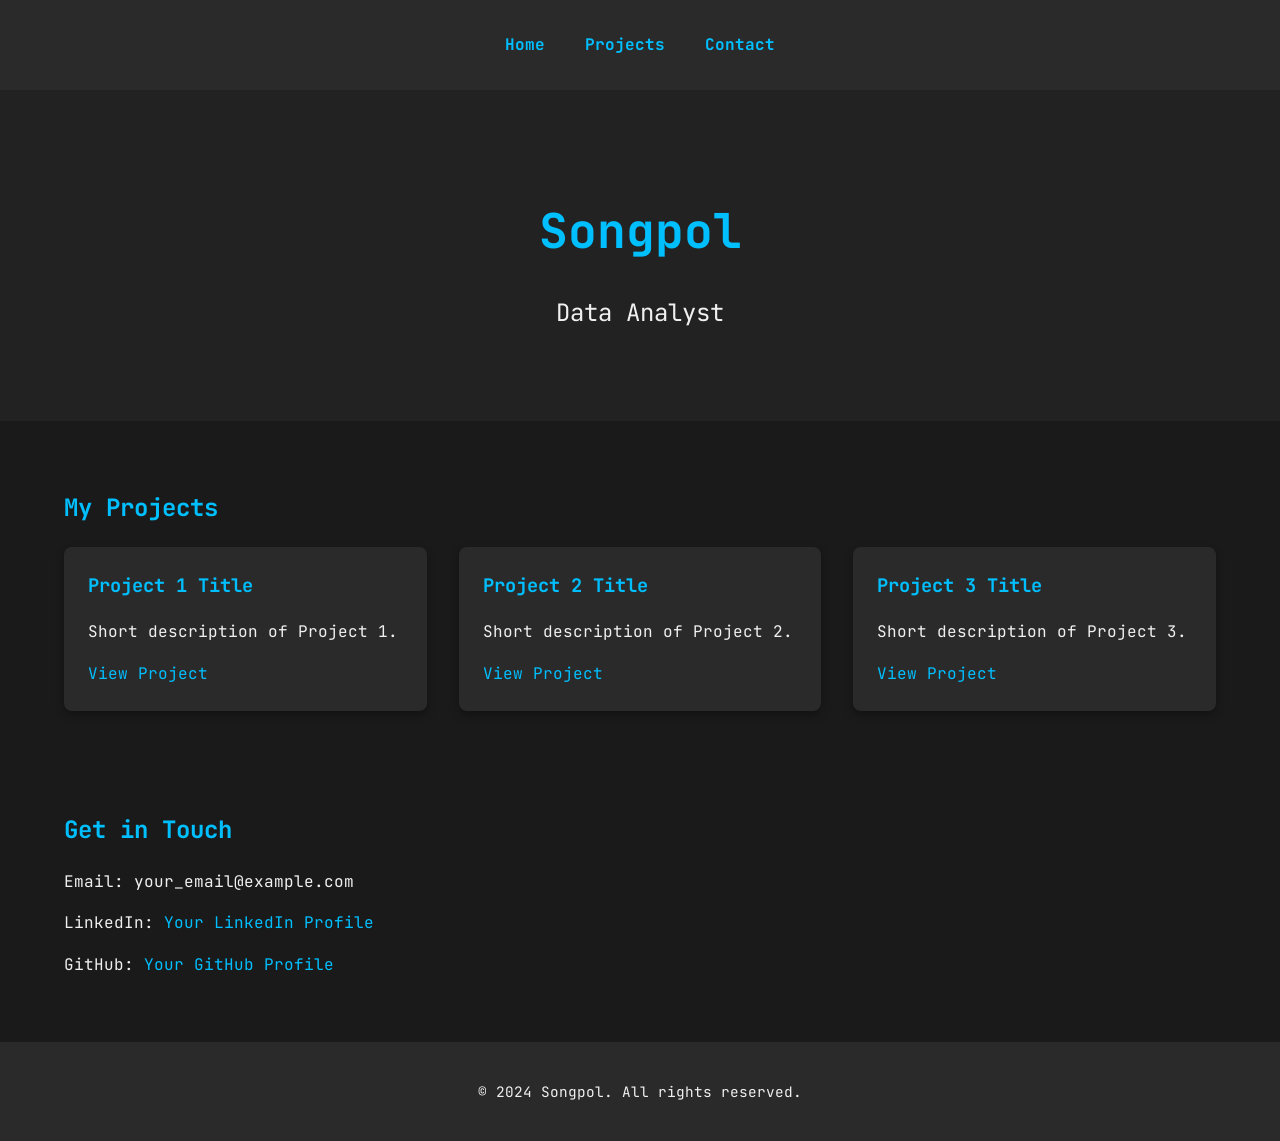
<file: index.html>
<!DOCTYPE html>
<html lang="en">
<head>
    <meta charset="UTF-8">
    <meta name="viewport" content="width=device-width, initial-scale=1.0">
    <title>Songpol - Data Analyst Portfolio</title>
    <link rel="stylesheet" href="docs/css/Style.css">
    <link href="https://fonts.googleapis.com/css2?family=JetBrains+Mono&display=swap" rel="stylesheet">
</head>
<body>
    <header>
        <nav>
            <ul>
                <li><a href="#hero">Home</a></li>
                <li><a href="#projects">Projects</a></li>
                <li><a href="#contact">Contact</a></li>
            </ul>
        </nav>
    </header>

    <section id="hero">
        <h1>Songpol</h1>
        <p>Data Analyst</p>
    </section>

    <section id="projects">
        <h2>My Projects</h2>
        <div class="project-grid">
            <div class="project-item">
                <h3>Project 1 Title</h3>
                <p>Short description of Project 1.</p>
                <a href="projects/project1.html">View Project</a>
            </div>
            <div class="project-item">
                <h3>Project 2 Title</h3>
                <p>Short description of Project 2.</p>
                <a href="projects/project2.html">View Project</a>
            </div>
            <div class="project-item">
                <h3>Project 3 Title</h3>
                <p>Short description of Project 3.</p>
                <a href="projects/project3.html">View Project</a>
            </div>
        </div>
    </section>

    <section id="contact">
        <h2>Get in Touch</h2>
        <p>Email: your_email@example.com</p>
        <p>LinkedIn: <a href="https://linkedin.com/in/your_profile">Your LinkedIn Profile</a></p>
        <p>GitHub: <a href="https://github.com/your_profile">Your GitHub Profile</a></p>
    </section>

    <footer>
        <p>&copy; 2024 Songpol. All rights reserved.</p>
    </footer>

    <script src="docs/js/theme.js"></script>
</body>
</html>
</file>
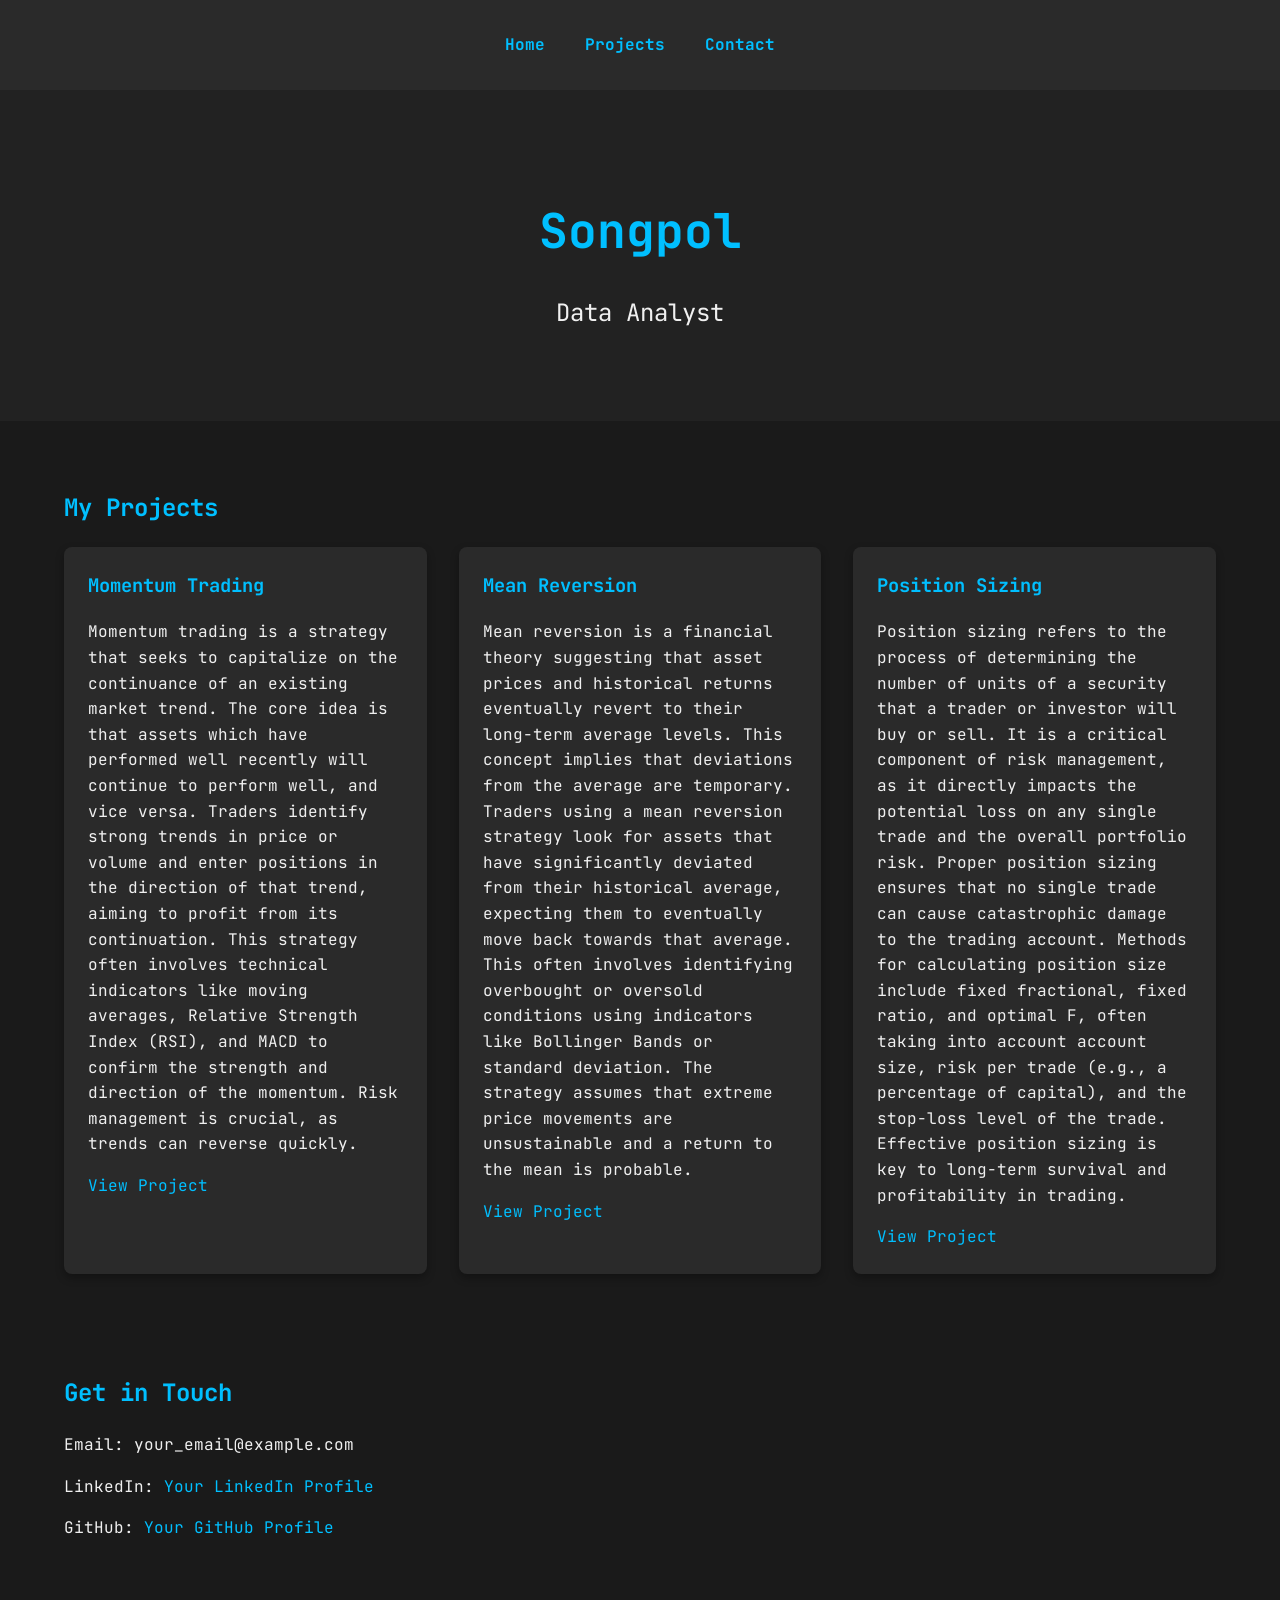
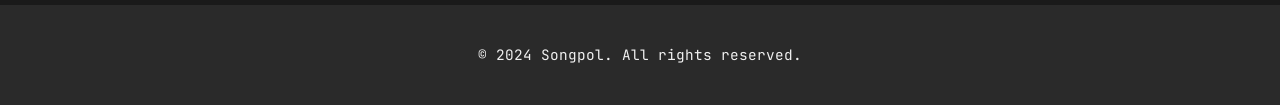
<file: docs/index.html>
<!DOCTYPE html>
<html lang="en">
<head>
    <meta charset="UTF-8">
    <meta name="viewport" content="width=device-width, initial-scale=1.0">
    <title>Songpol - Data Analyst Portfolio</title>
    <link rel="stylesheet" href="css/Style.css">
    <link href="https://fonts.googleapis.com/css2?family=JetBrains+Mono&display=swap" rel="stylesheet">
</head>
<body>
    <header>
        <nav>
            <ul>
                <li><a href="#hero">Home</a></li>
                <li><a href="#projects">Projects</a></li>
                <li><a href="#contact">Contact</a></li>
            </ul>
        </nav>
    </header>

    <section id="hero">
        <h1>Songpol</h1>
        <p>Data Analyst</p>
    </section>

    <section id="projects">
        <h2>My Projects</h2>
        <div class="project-grid">
            <div class="project-item">
                <h3>Momentum Trading</h3>
                <p>Momentum trading is a strategy that seeks to capitalize on the continuance of an existing market trend. The core idea is that assets which have performed well recently will continue to perform well, and vice versa. Traders identify strong trends in price or volume and enter positions in the direction of that trend, aiming to profit from its continuation. This strategy often involves technical indicators like moving averages, Relative Strength Index (RSI), and MACD to confirm the strength and direction of the momentum. Risk management is crucial, as trends can reverse quickly.</p>
                <a href="../projects/project1.html">View Project</a>
            </div>
            <div class="project-item">
                <h3>Mean Reversion</h3>
                <p>Mean reversion is a financial theory suggesting that asset prices and historical returns eventually revert to their long-term average levels. This concept implies that deviations from the average are temporary. Traders using a mean reversion strategy look for assets that have significantly deviated from their historical average, expecting them to eventually move back towards that average. This often involves identifying overbought or oversold conditions using indicators like Bollinger Bands or standard deviation. The strategy assumes that extreme price movements are unsustainable and a return to the mean is probable.</p>
                <a href="../projects/project2.html">View Project</a>
            </div>
            <div class="project-item">
                <h3>Position Sizing</h3>
                <p>Position sizing refers to the process of determining the number of units of a security that a trader or investor will buy or sell. It is a critical component of risk management, as it directly impacts the potential loss on any single trade and the overall portfolio risk. Proper position sizing ensures that no single trade can cause catastrophic damage to the trading account. Methods for calculating position size include fixed fractional, fixed ratio, and optimal F, often taking into account account size, risk per trade (e.g., a percentage of capital), and the stop-loss level of the trade. Effective position sizing is key to long-term survival and profitability in trading.</p>
                <a href="../projects/project3.html">View Project</a>
            </div>
        </div>
    </section>

    <section id="contact">
        <h2>Get in Touch</h2>
        <p>Email: your_email@example.com</p>
        <p>LinkedIn: <a href="https://linkedin.com/in/your_profile">Your LinkedIn Profile</a></p>
        <p>GitHub: <a href="https://github.com/your_profile">Your GitHub Profile</a></p>
    </section>

    <footer>
        <p>&copy; 2024 Songpol. All rights reserved.</p>
    </footer>

    <script src="js/theme.js"></script>
</body>
</html>
</file>
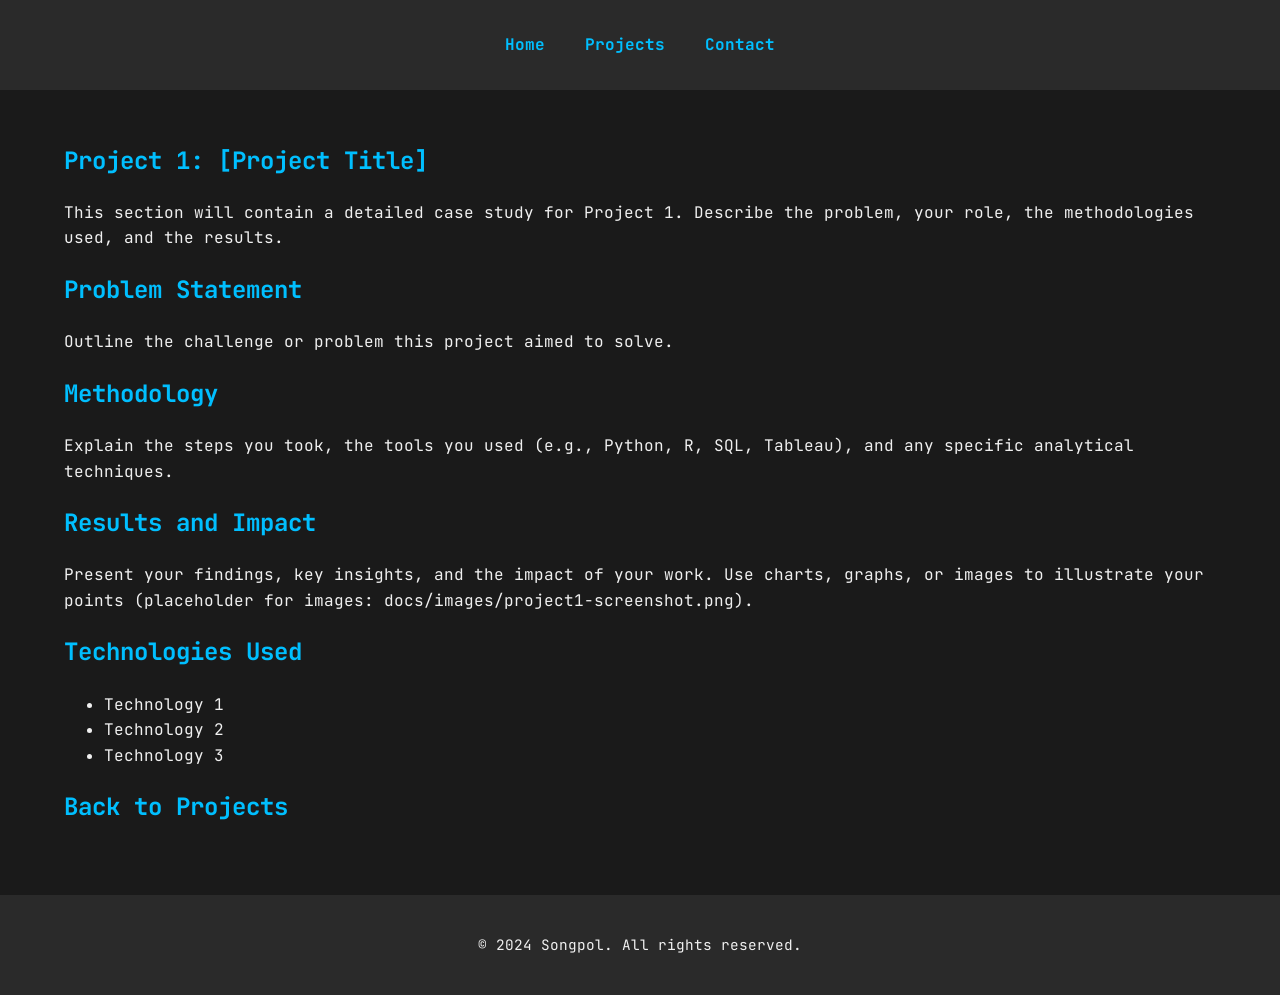
<file: projects/project1.html>
<!DOCTYPE html>
<html lang="en">
<head>
    <meta charset="UTF-8">
    <meta name="viewport" content="width=device-width, initial-scale=1.0">
    <title>Project 1 - Detailed Case Study</title>
    <link rel="stylesheet" href="../docs/css/Style.css">
    <link href="https://fonts.googleapis.com/css2?family=JetBrains+Mono&display=swap" rel="stylesheet">
</head>
<body>
    <header>
        <nav>
            <ul>
                <li><a href="../index.html">Home</a></li>
                <li><a href="../index.html#projects">Projects</a></li>
                <li><a href="../index.html#contact">Contact</a></li>
            </ul>
        </nav>
    </header>

    <section id="project-detail">
        <h1>Project 1: [Project Title]</h1>
        <p class="project-intro">This section will contain a detailed case study for Project 1. Describe the problem, your role, the methodologies used, and the results.</p>

        <h2>Problem Statement</h2>
        <p>Outline the challenge or problem this project aimed to solve.</p>

        <h2>Methodology</h2>
        <p>Explain the steps you took, the tools you used (e.g., Python, R, SQL, Tableau), and any specific analytical techniques.</p>

        <h2>Results and Impact</h2>
        <p>Present your findings, key insights, and the impact of your work. Use charts, graphs, or images to illustrate your points (placeholder for images: docs/images/project1-screenshot.png).</p>

        <h2>Technologies Used</h2>
        <ul>
            <li>Technology 1</li>
            <li>Technology 2</li>
            <li>Technology 3</li>
        </ul>

        <h2><a href="../index.html#projects">Back to Projects</a></h2>
    </section>

    <footer>
        <p>&copy; 2024 Songpol. All rights reserved.</p>
    </footer>

    <script src="../docs/js/theme.js"></script>
</body>
</html>
</file>
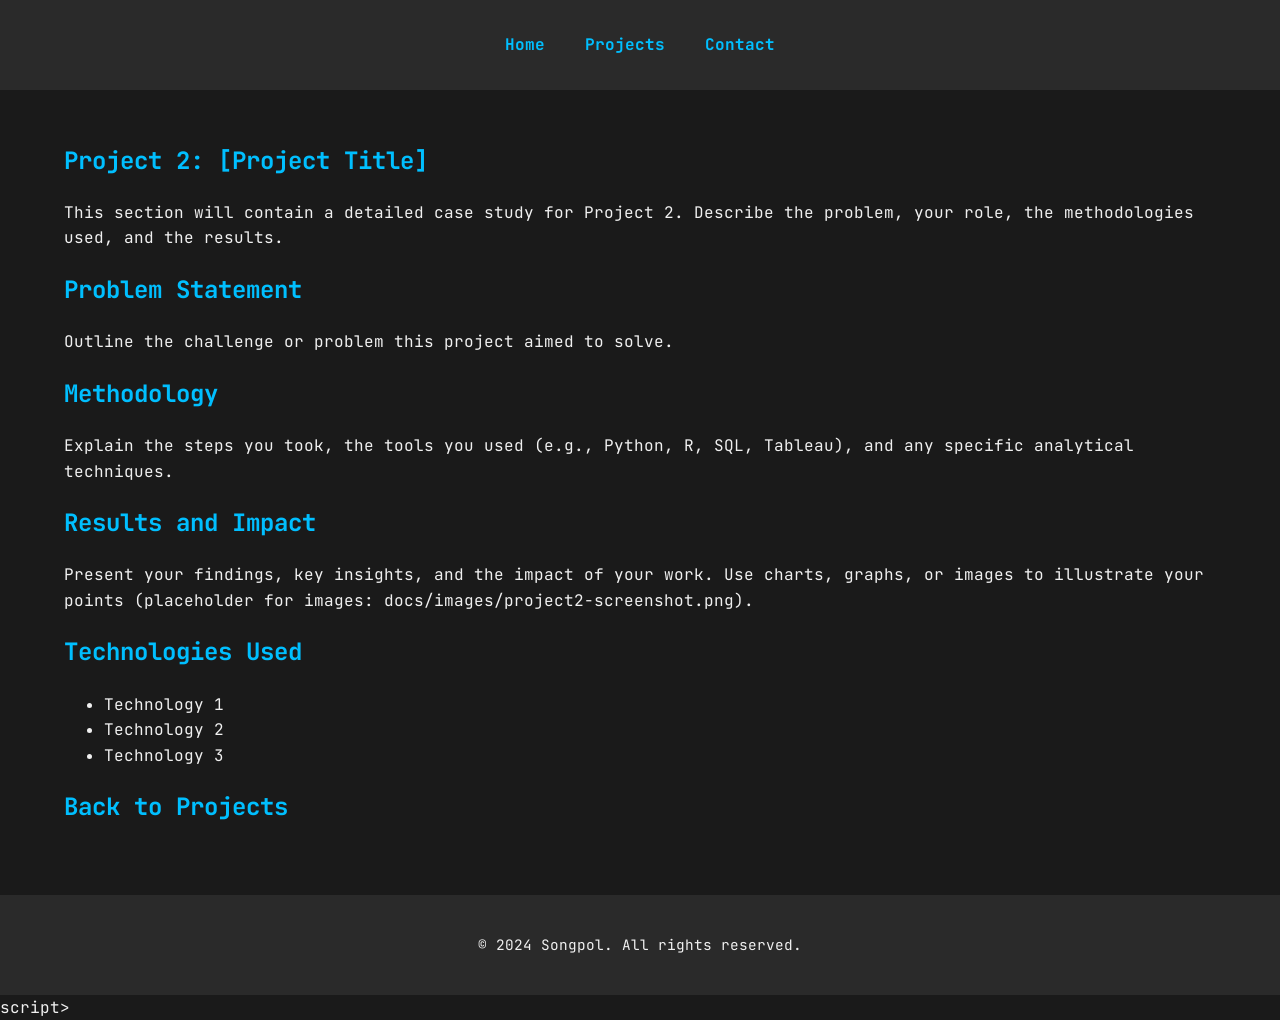
<file: projects/project2.html>
<!DOCTYPE html>
<html lang="en">
<head>
    <meta charset="UTF-8">
    <meta name="viewport" content="width=device-width, initial-scale=1.0">
    <title>Project 2 - Detailed Case Study</title>
    <link rel="stylesheet" href="../docs/css/Style.css">
    <link href="https://fonts.googleapis.com/css2?family=JetBrains+Mono&display=swap" rel="stylesheet">
</head>
<body>
    <header>
        <nav>
            <ul>
                <li><a href="../index.html">Home</a></li>
                <li><a href="../index.html#projects">Projects</a></li>
                <li><a href="../index.html#contact">Contact</a></li>
            </ul>
        </nav>
    </header>

    <section id="project-detail">
        <h1>Project 2: [Project Title]</h1>
        <p class="project-intro">This section will contain a detailed case study for Project 2. Describe the problem, your role, the methodologies used, and the results.</p>

        <h2>Problem Statement</h2>
        <p>Outline the challenge or problem this project aimed to solve.</p>

        <h2>Methodology</h2>
        <p>Explain the steps you took, the tools you used (e.g., Python, R, SQL, Tableau), and any specific analytical techniques.</p>

        <h2>Results and Impact</h2>
        <p>Present your findings, key insights, and the impact of your work. Use charts, graphs, or images to illustrate your points (placeholder for images: docs/images/project2-screenshot.png).</p>

        <h2>Technologies Used</h2>
        <ul>
            <li>Technology 1</li>
            <li>Technology 2</li>
            <li>Technology 3</li>
        </ul>

        <h2><a href="../index.html#projects">Back to Projects</a></h2>
    </section>

    <footer>
        <p>&copy; 2024 Songpol. All rights reserved.</p>
    </footer>

    <script src="../docs/js/theme.js"></script>script>
</body>
</html>
</file>
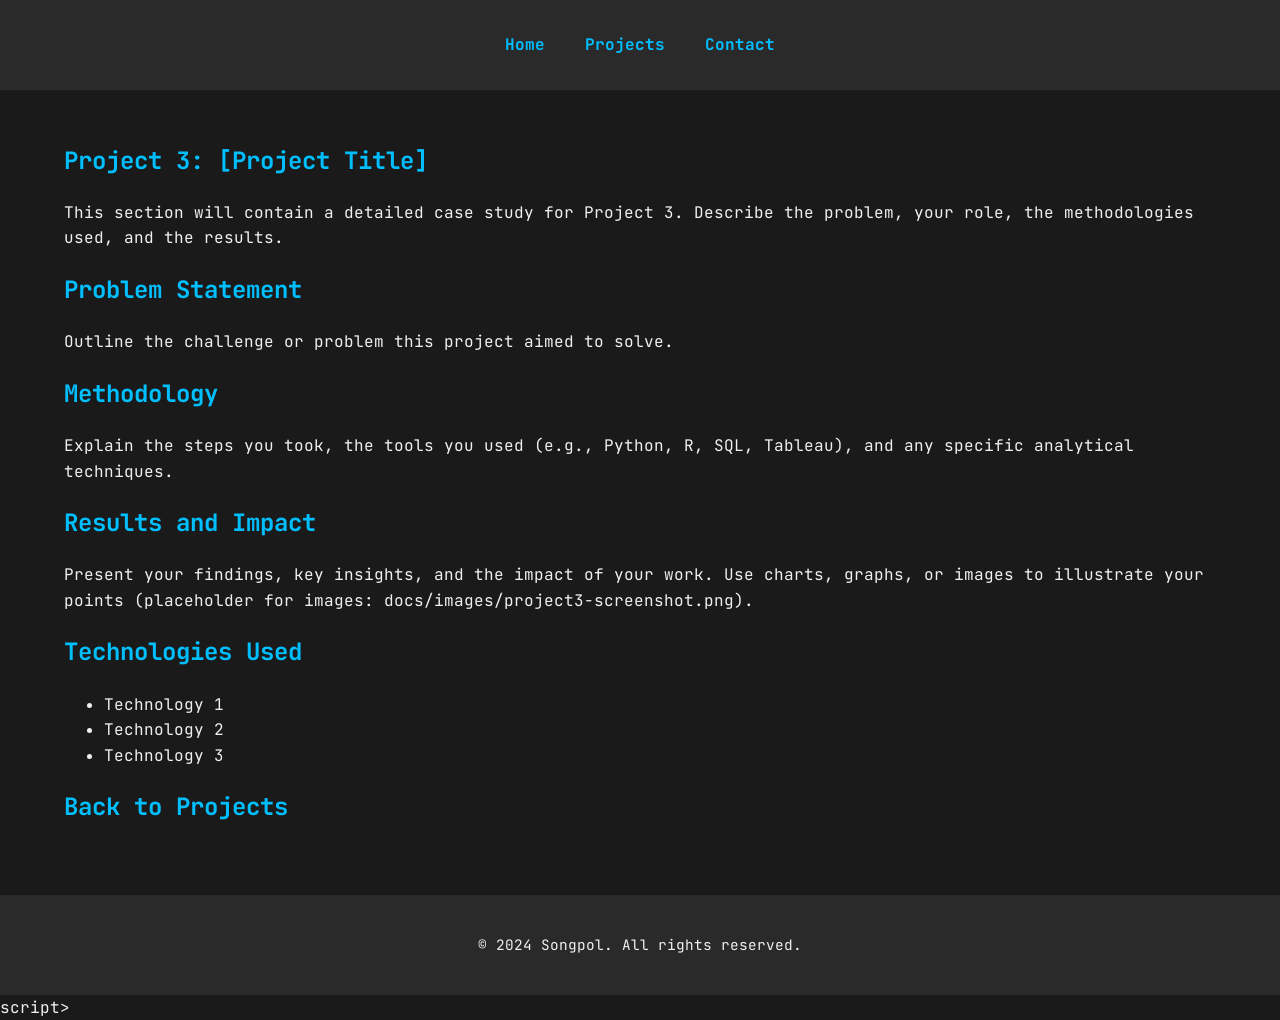
<file: projects/project3.html>
<!DOCTYPE html>
<html lang="en">
<head>
    <meta charset="UTF-8">
    <meta name="viewport" content="width=device-width, initial-scale=1.0">
    <title>Project 3 - Detailed Case Study</title>
    <link rel="stylesheet" href="../docs/css/Style.css">
    <link href="https://fonts.googleapis.com/css2?family=JetBrains+Mono&display=swap" rel="stylesheet">
</head>
<body>
    <header>
        <nav>
            <ul>
                <li><a href="../index.html">Home</a></li>
                <li><a href="../index.html#projects">Projects</a></li>
                <li><a href="../index.html#contact">Contact</a></li>
            </ul>
        </nav>
    </header>

    <section id="project-detail">
        <h1>Project 3: [Project Title]</h1>
        <p class="project-intro">This section will contain a detailed case study for Project 3. Describe the problem, your role, the methodologies used, and the results.</p>

        <h2>Problem Statement</h2>
        <p>Outline the challenge or problem this project aimed to solve.</p>

        <h2>Methodology</h2>
        <p>Explain the steps you took, the tools you used (e.g., Python, R, SQL, Tableau), and any specific analytical techniques.</p>

        <h2>Results and Impact</h2>
        <p>Present your findings, key insights, and the impact of your work. Use charts, graphs, or images to illustrate your points (placeholder for images: docs/images/project3-screenshot.png).</p>

        <h2>Technologies Used</h2>
        <ul>
            <li>Technology 1</li>
            <li>Technology 2</li>
            <li>Technology 3</li>
        </ul>

        <h2><a href="../index.html#projects">Back to Projects</a></h2>
    </section>

    <footer>
        <p>&copy; 2024 Songpol. All rights reserved.</p>
    </footer>

    <script src="../docs/js/theme.js"></script>script>
</body>
</html>
</file>
<file: docs/css/Style.css>
body {
    font-family: 'JetBrains Mono', monospace;
    background-color: #1a1a1a; /* Dark background */
    color: #f0f0f0; /* Light text */
    line-height: 1.6;
    margin: 0;
    padding: 0;
}

h1, h2, h3 {
    color: #00bfff; /* A light blue for headings */
}

a {
    color: #00bfff; /* Link color */
    text-decoration: none;
}

a:hover {
    text-decoration: underline;
}

header {
    background-color: #2a2a2a;
    padding: 1rem 0;
    text-align: center;
}

nav ul {
    list-style: none;
    padding: 0;
}

nav ul li {
    display: inline;
    margin: 0 15px;
}

nav ul li a {
    font-weight: bold;
}

section {
    padding: 2rem 5%;
    margin-bottom: 1rem;
}

#hero {
    text-align: center;
    padding: 4rem 5%;
    background-color: #222222;
}

#hero h1 {
    font-size: 3em;
    margin-bottom: 0.5rem;
}

#hero p {
    font-size: 1.5em;
}

.project-grid {
    display: grid;
    grid-template-columns: repeat(auto-fit, minmax(300px, 1fr));
    gap: 2rem;
}

.project-item {
    background-color: #2a2a2a;
    padding: 1.5rem;
    border-radius: 8px;
    box-shadow: 0 4px 8px rgba(0, 0, 0, 0.3);
}

.project-item h3 {
    margin-top: 0;
}

footer {
    text-align: center;
    padding: 1.5rem 0;
    background-color: #2a2a2a;
    color: #f0f0f0;
    font-size: 0.9em;
}
</file>
